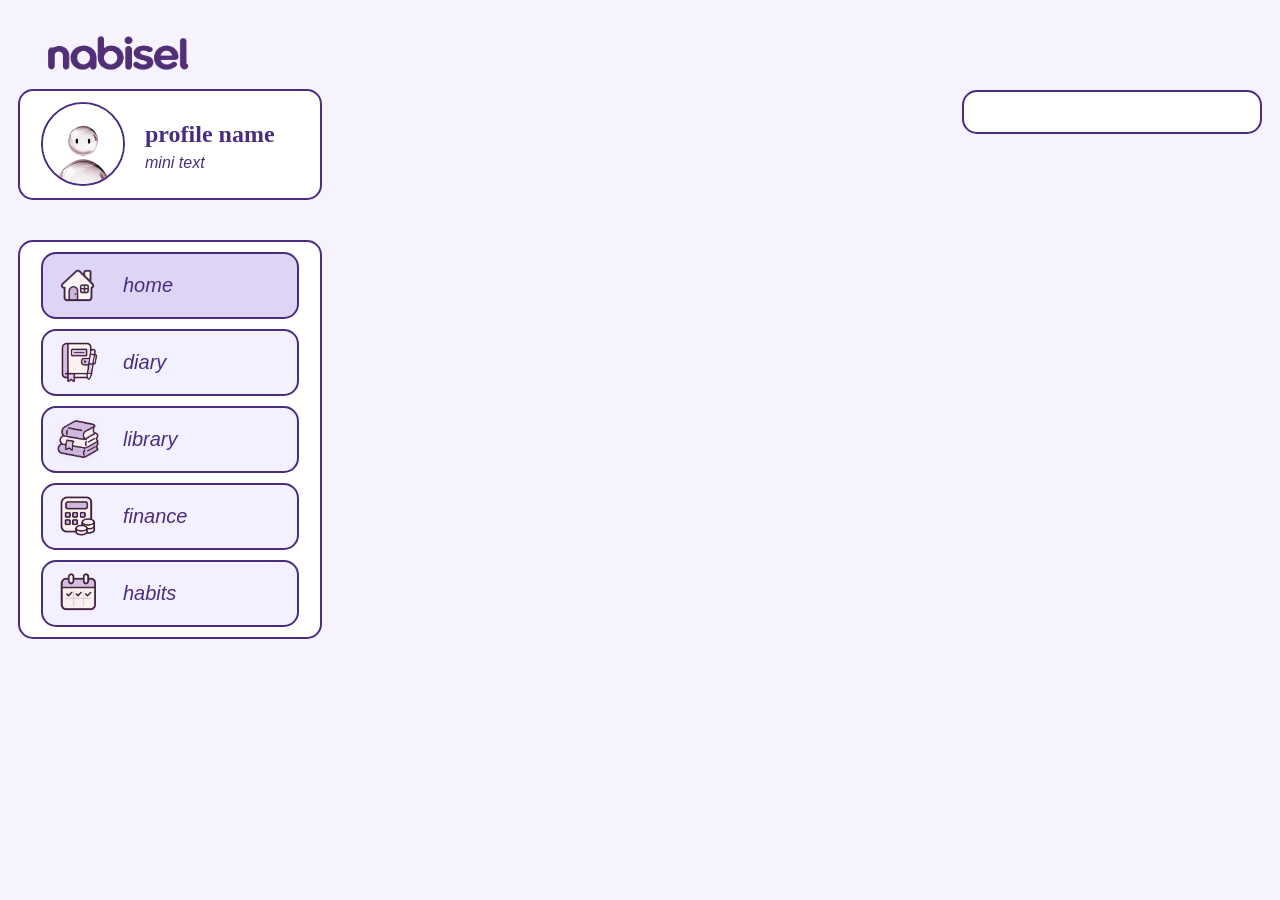
<file: index.html>
<!DOCTYPE html>
<html lang="en">
<head>
    <meta charset="UTF-8">
    <meta name="viewport" content="width=device-width, initial-scale=1.0">
    <title>nabisel</title>
    <link rel="stylesheet" href="design.css">
</head>
<body>


<!-- SOL SÜTUN PROFİL KARTI VE NAVİGASYON BÖLÜMÜ -->
    <aside class="left_bar">
        <header class="sitename">
            <img src="images/nabisel_logo.webp"
                alt="Logo"
                width="200">
        
    

        </header>

        <div class="profile_card"> 
            <a href="profile.html">
        

                <img src="images/profile_picture.webp"
                alt="profile_picture"
                width="80">

                <div class="profile_info">
                    <h2>profile name</h2>
                    <p>mini text</p>
                </div>
            </a>
        </div>

    

        <nav class="mini_logos">

            <div class="logo"> 
                <a href="index.html" class="active">

                    <img src="images/home_logo.webp"
                        alt="home_logo"
                        class="icon_home">
                    <p>home</p>
                </a>
            </div>

            <div class="logo"> 
                
                <a href="diary.html">
                    <img src="images/diary_logo.webp"
                        alt="diary_logo">
                    <p>diary</p>

                </a>
            
            </div>

            <div class="logo"> 
                <a href="library.html">
                    <img src="images/library_logo.webp"
                        alt="library_logo">
                    <p>library</p>
                </a>
            </div>

            <div class="logo"> 
                <a href="finance.html">
                    <img src="images/finance_logo.webp"
                        alt="finance_logo">
                    <p>finance</p>
                </a>
            </div>


            <div class="logo">
                <a href="habits.html">
                    <img src="images/habits_logo.webp"
                        alt="habits_logo">
                    <p>habits</p>
                </a>
            </div>



        </nav>

    </aside>

<!-- MAIN DEGİSEN KISIM (ORTA)-->


    <main class="main"> 
        
    </main>


<!-- SAĞ SÜTUN SAAT VE GÜN-->
    <aside class="right_bar">
        <div class="clock"></div>
        <div class="right_box"></div>

    </aside>




</body>
</html>
</file>
<file: design.css>
body {
    background-color: #f6f3ff;
    margin: 18px;
    display: grid;
    grid-template-columns: 300px 1fr 300px;
    gap: 30px;
    align-items: start;

    

}

.sitename img {
    width: 200px;
}



.profile_card{
    background-color: white;
    border: 2px solid #4b2d7f;
    width: 100%;
    border-radius: 15px;
    
    

    
   
}

.profile_card a {
    display: flex;
    align-items: center;
    gap: 20px;
    text-decoration: none;
    color: #4b2d7f;
    padding-bottom: 10px;
    padding-top: 10px;
    padding-left: 13px; 


}

.profile_card img{
    margin-left: 8px;
    align-items: flex-start;
    border-radius: 360px; 
    border: 2px solid #4b2d7f;
    ;
    

}

.profile_card h2{
    margin-bottom: 6px;
    
}

.profile_card p {
    
    margin-top: 6px;
    font-family: sans-serif;
    font-style: oblique;
}

.mini_logos{
    background-color: white;
    width: 100%;
    border: 2px solid #4b2d7f;
    border-radius: 15px;
    transform: translateY(20px);
    padding-bottom:10px ;
    padding-top: 10px;
    display: flex;
    flex-direction: column;
    gap: 10px;
    margin-top: 20px;

     
}

.logo a{
    display: flex;
    align-items: center;

    background-color: #f3f0ff;
    border: 2px solid #4b2d7f;
    margin-left: 21px;
    margin-right: 21px;
    text-decoration: none; 
    
    border-radius: 15px;
    padding-left:10px ;
    gap: 20px;
   
}

.logo a:hover {
    background-color: #ddd4f6; /* imlec ile oraya gelindiginde koyu*/
}

.logo a.active {
    background-color: #ddd4f6;  /* o sirada hangi siradaysa o kisim koyu*/
}

.logo p{
    font-size: 20px;
    font-family: sans-serif;
    font-style: oblique;
    color: #4b2d7f;
}

.logo img{
    width:50px;
    height: 50px;
    object-fit: contain;  /* resmin tamamı orani korunarak goruntulendi*/
}

/* sadece home logosu yuzde 10 oranında buyultuldu.
 (yeni class acildi) */
.icon_home {
    transform: scale(1.1);
}

.right_box {
    background-color: white;
    border: 2px solid #4b2d7f;
    border-radius: 15px;
    padding: 20px;
}
.clock {
    height: 72px;
    display: flex;
    align-items: center;
}
</file>
